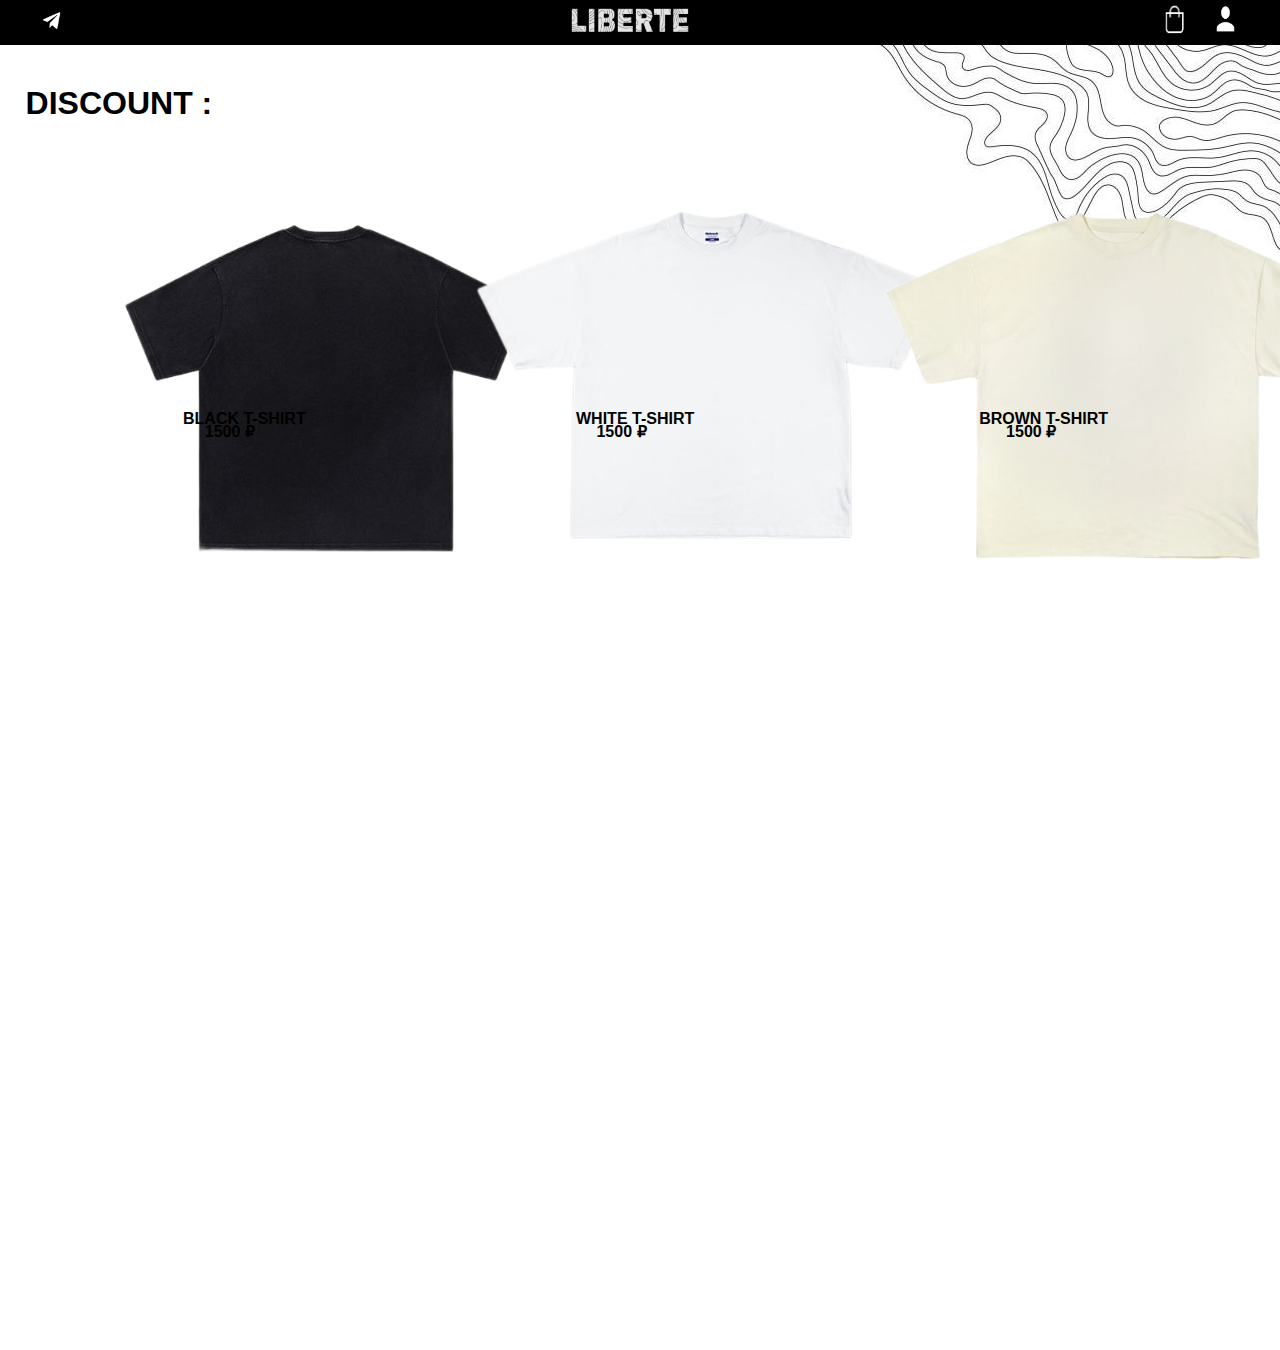
<file: index.html>
<!DOCTYPE html>
<html lang="en">
<head>
    <meta charset="UTF-8">
    <meta name="viewport" content="width=device-width, initial-scale=1.0">
    <title>Главная</title>
    <link rel="stylesheet" href="style.css">
</head>
<body>
    <div class="panel"></div>
    <a href="index.html"><img class='LiberteLogo' src="jJzbA2RZUYc.jpg" width=9.5% height=4%></a>
        <a href="profile.html"><img class='Profile' src="fUqPtoi6mZc.jpg" width=1.5% height=3.3%></a>
            <a href="bascet.html"><img class='Shop' src="TICY1RlqvKs.jpg" width=1.5% height=3.3%></a>
                <a href='telegram.com'><img class='Telegram' src="Airbrush-Airbrush-BG-REMOVER-1746273267349.png" width=2.1% height=3.5%></a>
                    <img class='Topography' src="199,300+ Topography Stock Illustrations, Royalty-Free Vector Graphics & Clip Art (1).jfif">
    <h1 class="DISCOUNT"><strong>DISCOUNT :</strong></h1>
        <img class="Black-T-Shirt" src="Broken Bear Graphic T-shirt.png">
        <img class="White-T-Shirt" src="Airbrush-Airbrush-BG-REMOVER-1745841989667.png">
        <img class="Brown-T-Shirt" src="acetone-2025428-151422-828.png">
            <a class='Black' href="orderb.html">BLACK T-SHIRT</a>
            <a class='Black-sale' href="orderb.html">1500 ₽</a>
            <a class='White' href="orderw.html">WHITE T-SHIRT</a>
            <a class='White-sale' href="orderw.html">1500 ₽</a>
            <a class='Brown' href="orderbr.html">BROWN T-SHIRT</a>
            <a class='Brown-sale' href="orderbr.html">1500 ₽</a>

</body>
</html>
</file>
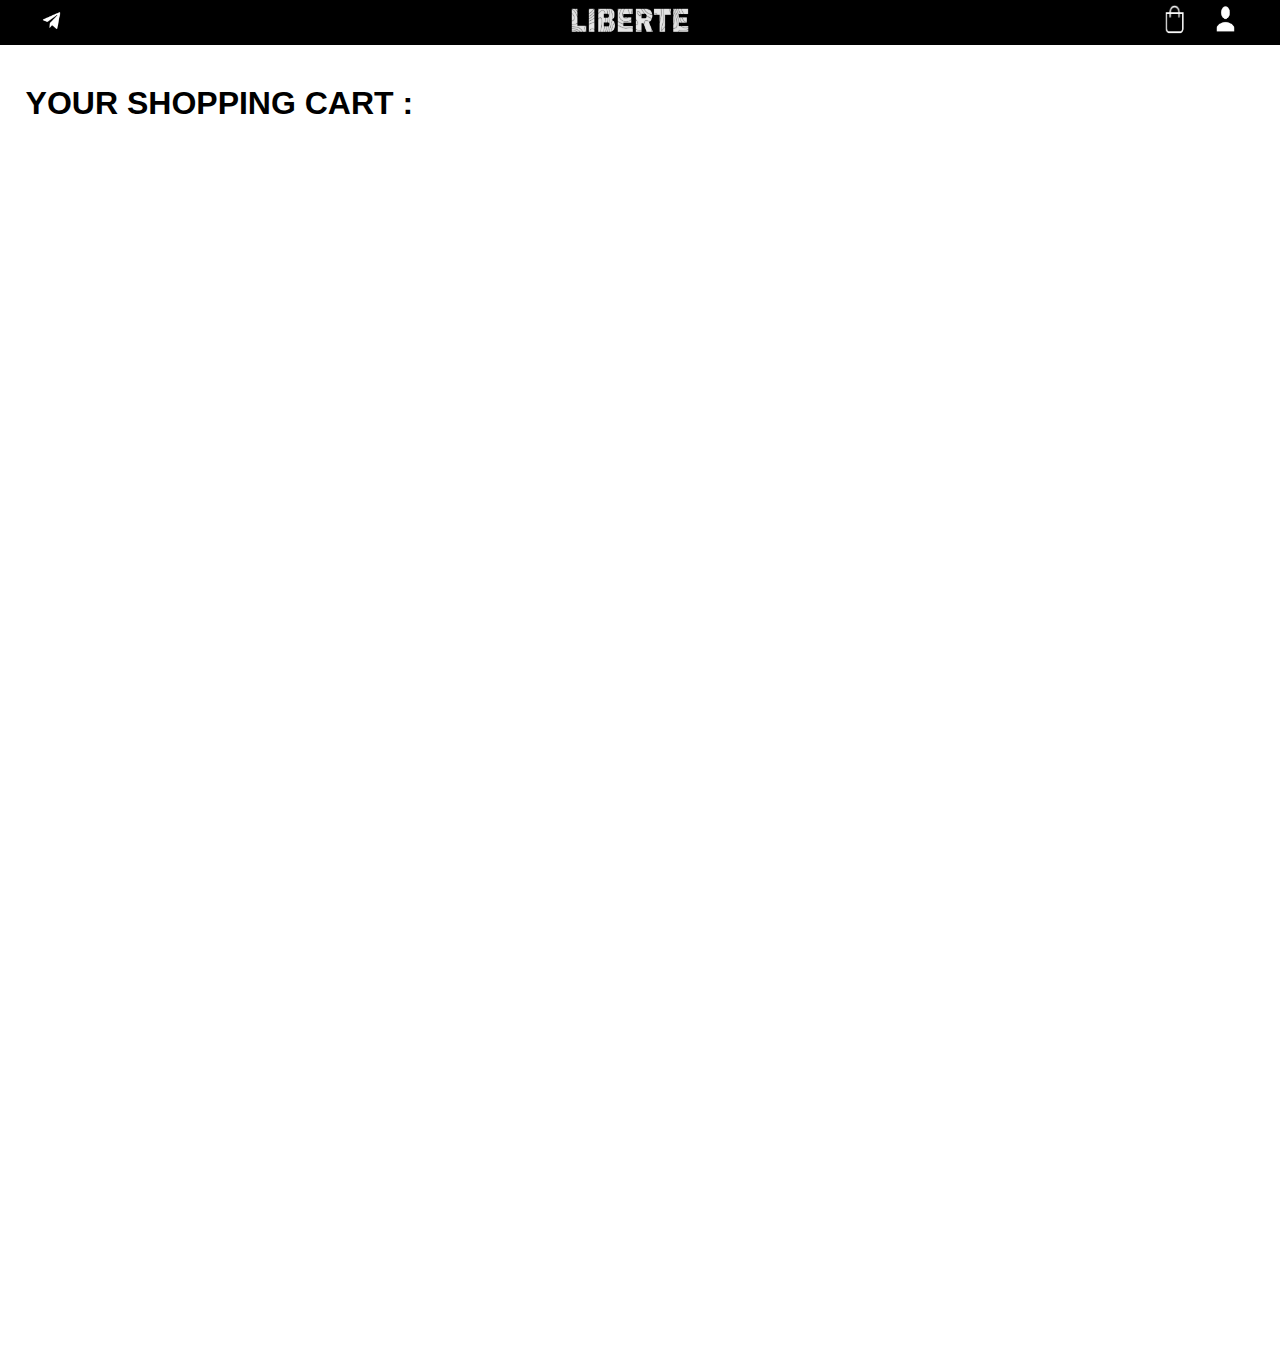
<file: bascet.html>
<!DOCTYPE html>
<html lang="en">
<head>
    <meta charset="UTF-8">
    <meta name="viewport" content="width=device-width, initial-scale=1.0">
    <title>Корзина</title>
    <link rel="stylesheet" href="bascet.css">
</head>
<body>
    <div class="panel"></div>
    <a href="index.html"><img class='LiberteLogo' src="jJzbA2RZUYc.jpg" width=9.5% height=4%></a>
        <a href="profile.html"><img class='Profile' src="fUqPtoi6mZc.jpg" width=1.5% height=3.3%></a>
            <a href="bascet.html"><a href="bascet.html"><img class='Shop' src="TICY1RlqvKs.jpg" width=1.5% height=3.3%></a>
                <a href='telegram.com'><img class='Telegram' src="Airbrush-Airbrush-BG-REMOVER-1746273267349.png" width=2.1% height=3.5%></a>
    <h1 class="Shopping-Cart"><strong>YOUR SHOPPING CART :</strong></h1>
    
</body>
</html>
</file>
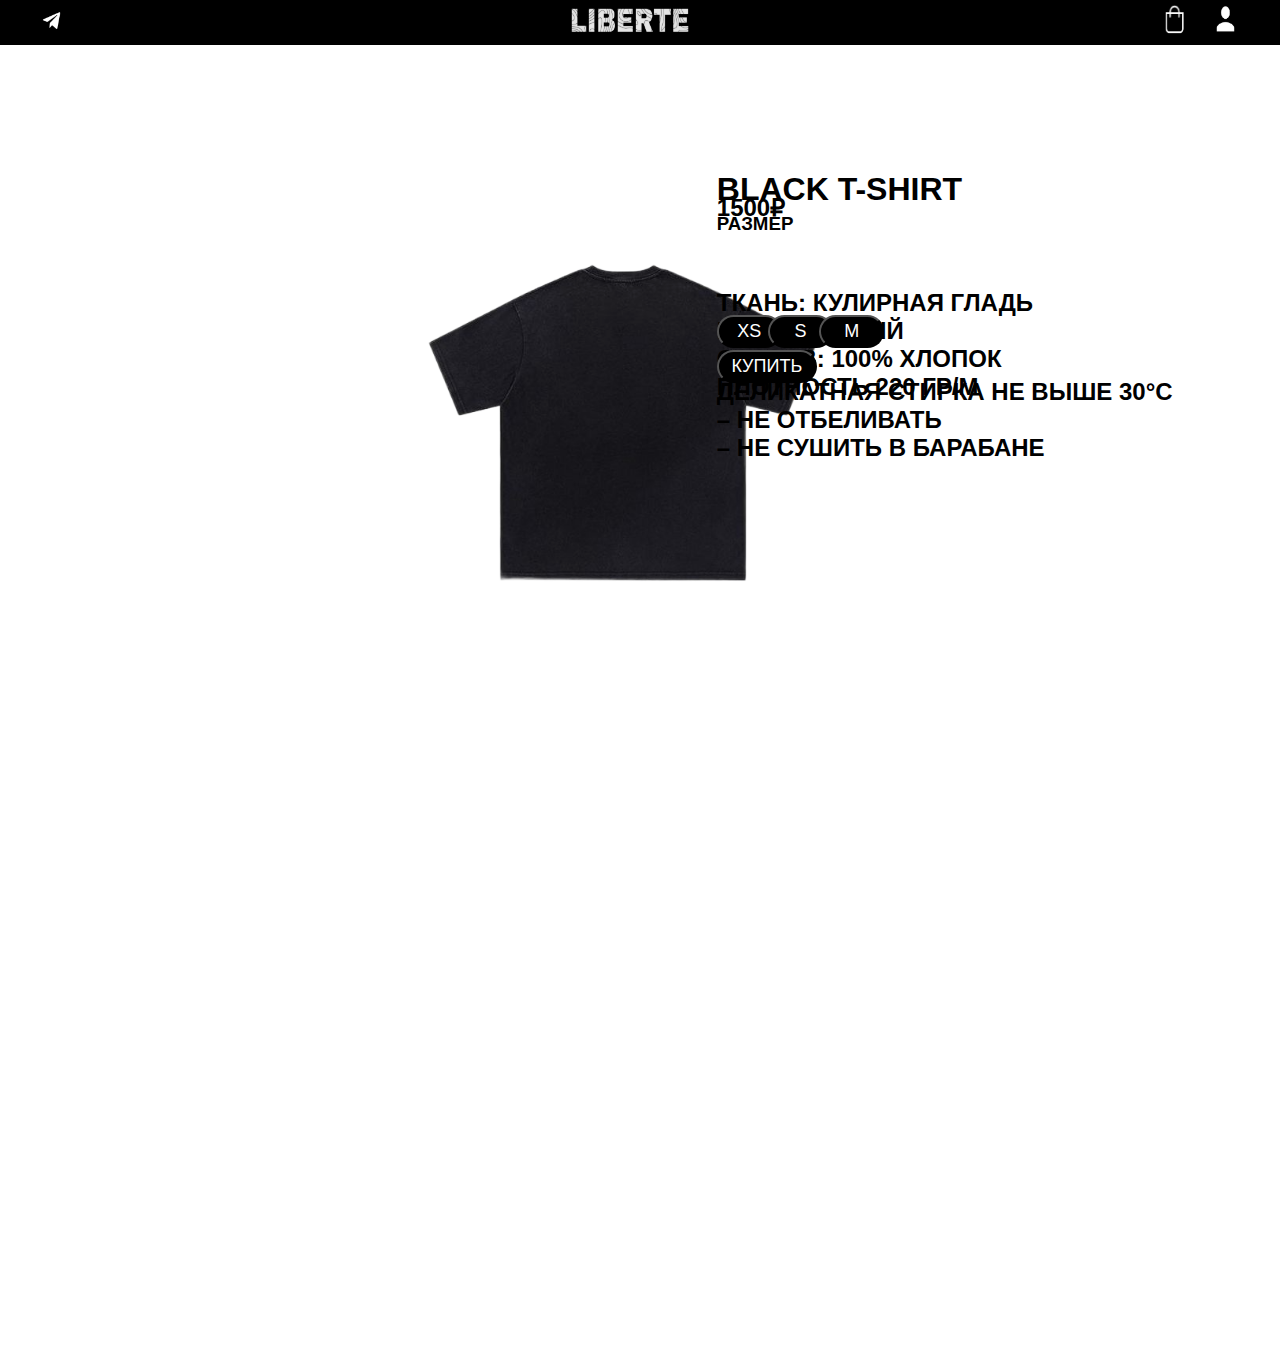
<file: orderb.html>
<!DOCTYPE html>
<html lang="en">
<head>
    <meta charset="UTF-8">
    <meta name="viewport" content="width=device-width, initial-scale=1.0">
    <title>Оформление</title>
    <link rel="stylesheet" href="orderb.css">
</head>  
<body> 
    <div class="panel"></div>
    <a href="index.html"><img class='LiberteLogo' src="jJzbA2RZUYc.jpg" width=9.5% height=4%></a>
        <a href="profile.html"><img class='Profile' src="fUqPtoi6mZc.jpg" width=1.5% height=3.3%></a>
            <a href="bascet.html"><img class='Shop' src="TICY1RlqvKs.jpg" width=1.5% height=3.3%></a>
                <a href='telegram.com'><img class='Telegram' src="Airbrush-Airbrush-BG-REMOVER-1746273267349.png" width=2.1% height=3.5%></a>
    
    <img class="Black-T-Shirt" src="Broken Bear Graphic T-shirt.png">
        <h1 class="Title-T-Shirt"><strong>BLACK T-SHIRT<strong></h1>
            <h2 class="Price-T-Shirt"><strong>1500₽<strong></h2>
                <h3 class="Size-T-Shirt"><strong>РАЗМЕР<strong></h3>
                    <h2 class="description"><strong>ТКАНЬ: КУЛИРНАЯ ГЛАДЬ<br>ЦВЕТ: ЧЕРНЫЙ<br>СОСТАВ: 100% ХЛОПОК<br>ПЛОТНОСТЬ 220 ГР/М<strong></h2>
                    <h2 class="Laundry"><strong>ДЕЛИКАТНАЯ СТИРКА НЕ ВЫШЕ 30°C<br>– НЕ ОТБЕЛИВАТЬ<br>– НЕ СУШИТЬ В БАРАБАНЕ<strong></h2>
                        <button type="button" class="size">XS</button><button type="button" class="sizeS">S</button><button type="button" class="sizeM">M</button>
                        <button type="button" class="buy">КУПИТЬ</button> 
</body>
</html>
</file>
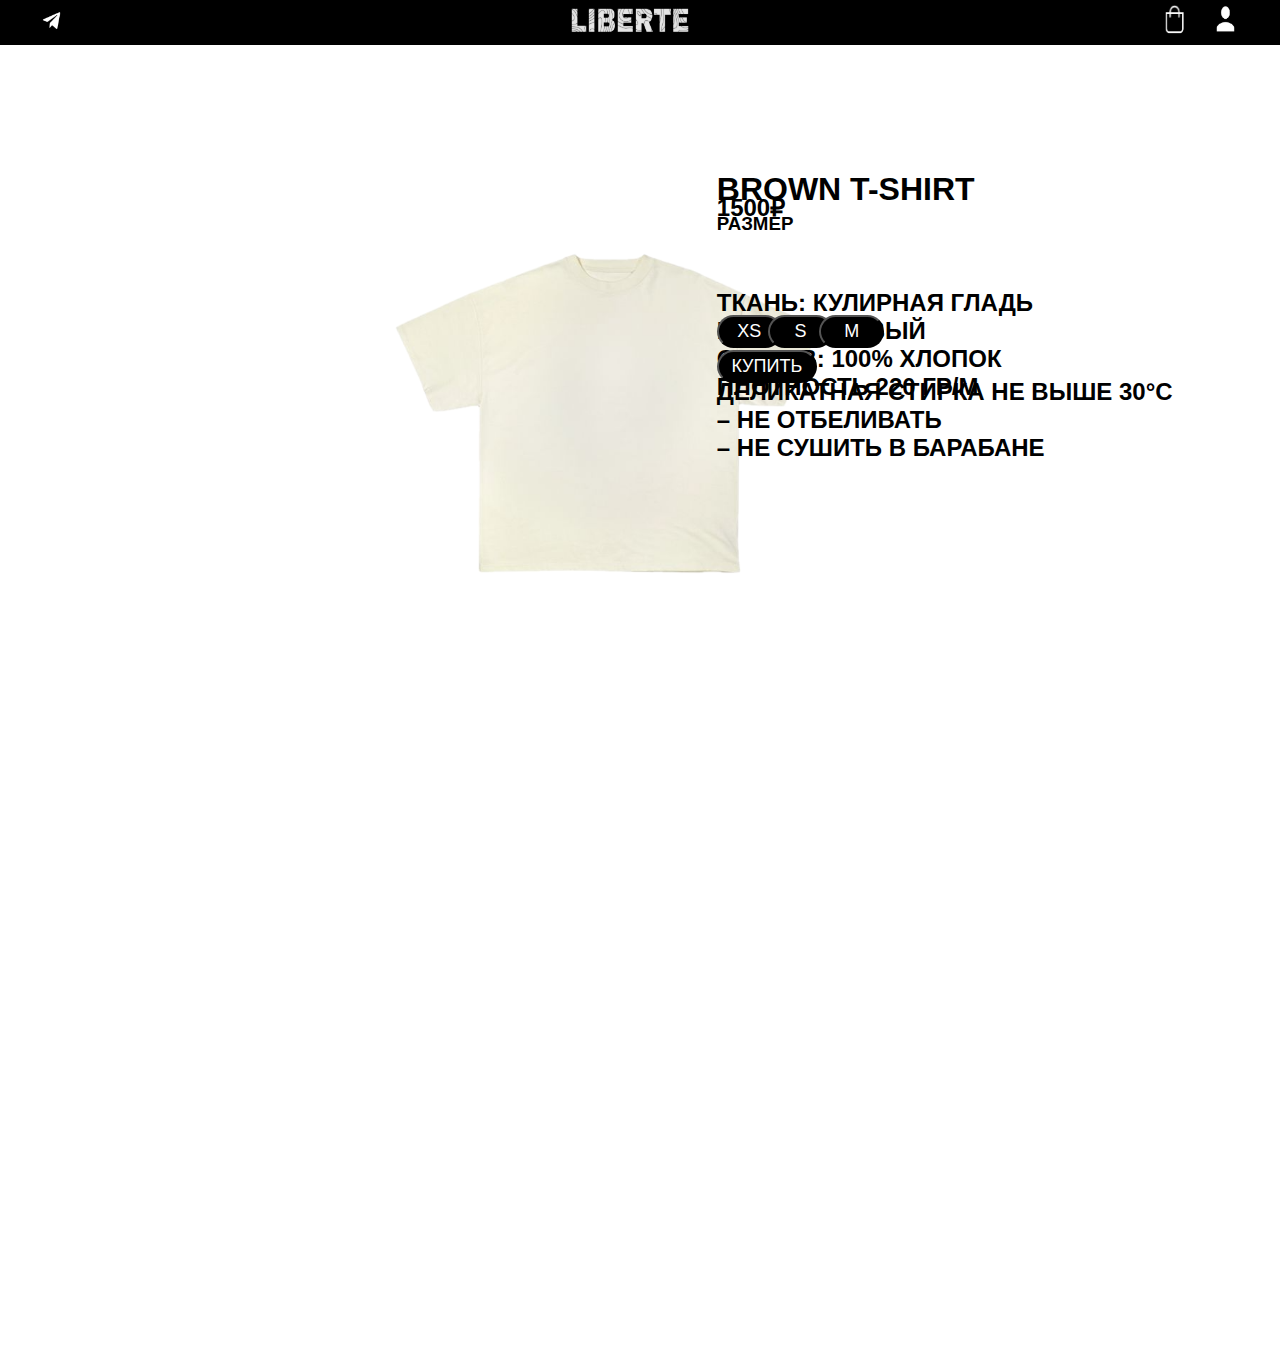
<file: orderbr.html>
<!DOCTYPE html>
<html lang="en">
<head>
    <meta charset="UTF-8">
    <meta name="viewport" content="width=device-width, initial-scale=1.0">
    <title>Оформление</title>
    <link rel="stylesheet" href="orderbr.css">
</head>
<body> 
    <div class="panel"></div>
    <a href="index.html"><img class='LiberteLogo' src="jJzbA2RZUYc.jpg" width=9.5% height=4%></a>
        <a href="profile.html"><img class='Profile' src="fUqPtoi6mZc.jpg" width=1.5% height=3.3%></a>
            <a href="bascet.html"><img class='Shop' src="TICY1RlqvKs.jpg" width=1.5% height=3.3%></a>
                <a href='telegram.com'><img class='Telegram' src="Airbrush-Airbrush-BG-REMOVER-1746273267349.png" width=2.1% height=3.5%></a>
    
    <img class="Brown-T-Shirt" src="acetone-2025428-151422-828.png">
        <h1 class="Title-T-Shirt"><strong>BROWN T-SHIRT<strong></h1>
            <h2 class="Price-T-Shirt"><strong>1500₽<strong></h2>
                <h3 class="Size-T-Shirt"><strong>РАЗМЕР<strong></h3>
                    <h2 class="description"><strong>ТКАНЬ: КУЛИРНАЯ ГЛАДЬ<br>ЦВЕТ: БЕЖЕВЫЙ<br>СОСТАВ: 100% ХЛОПОК<br>ПЛОТНОСТЬ 220 ГР/М<strong></h2>
                    <h2 class="Laundry"><strong>ДЕЛИКАТНАЯ СТИРКА НЕ ВЫШЕ 30°C<br>– НЕ ОТБЕЛИВАТЬ<br>– НЕ СУШИТЬ В БАРАБАНЕ<strong></h2>
                        <button type="button" class="size">XS</button><button type="button" class="sizeS">S</button><button type="button" class="sizeM">M</button>
                        <button type="button" class="buy">КУПИТЬ</button> 
</body>
</html>
</file>
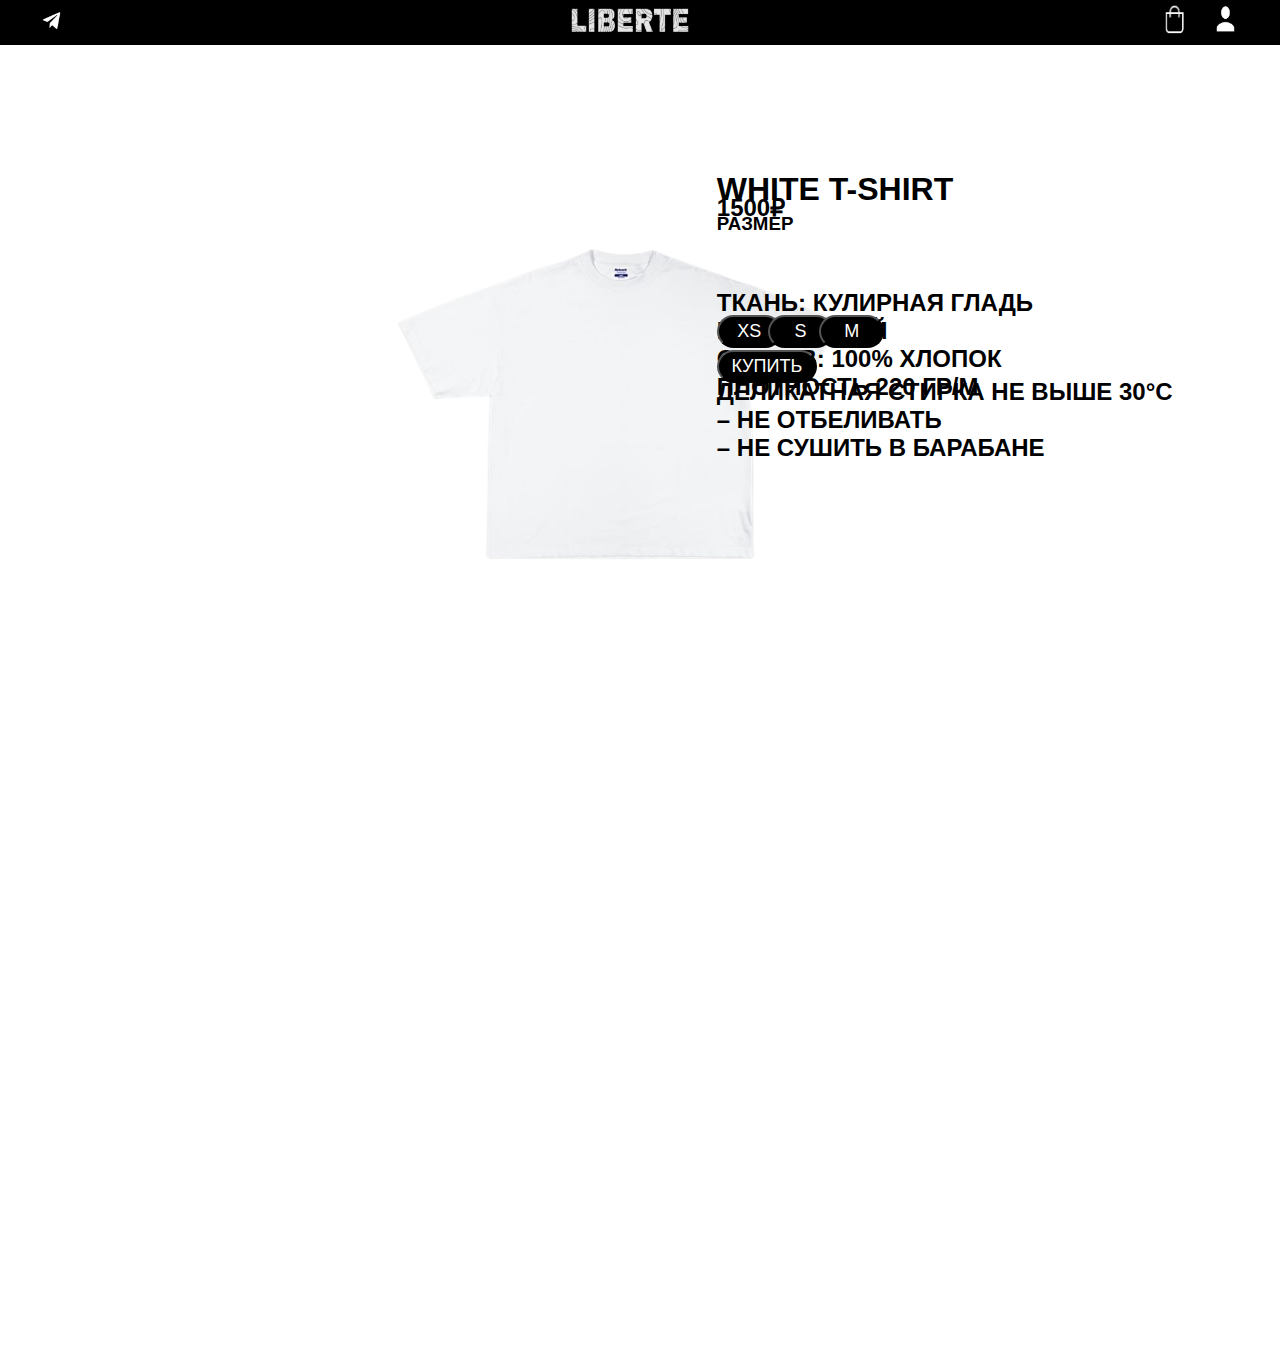
<file: orderw.html>
<!DOCTYPE html>
<html lang="en">
<head>
    <meta charset="UTF-8">
    <meta name="viewport" content="width=device-width, initial-scale=1.0">
    <title>Оформление</title>
    <link rel="stylesheet" href="orderw.css">
</head>  
<body> 
    <div class="panel"></div>
    <a href="index.html"><img class='LiberteLogo' src="jJzbA2RZUYc.jpg" width=9.5% height=4%></a>
        <a href="profile.html"><img class='Profile' src="fUqPtoi6mZc.jpg" width=1.5% height=3.3%></a>
            <a href="bascet.html"><img class='Shop' src="TICY1RlqvKs.jpg" width=1.5% height=3.3%></a>
                <a href='telegram.com'><img class='Telegram' src="Airbrush-Airbrush-BG-REMOVER-1746273267349.png" width=2.1% height=3.5%></a>
    
    <img class="White-T-Shirt" src="Airbrush-Airbrush-BG-REMOVER-1745841989667.png">
        <h1 class="Title-T-Shirt"><strong>WHITE T-SHIRT<strong></h1>
            <h2 class="Price-T-Shirt"><strong>1500₽<strong></h2>
                <h3 class="Size-T-Shirt"><strong>РАЗМЕР<strong></h3>
                    <h2 class="description"><strong>ТКАНЬ: КУЛИРНАЯ ГЛАДЬ<br>ЦВЕТ: БЕЛЫЙ<br>СОСТАВ: 100% ХЛОПОК<br>ПЛОТНОСТЬ 220 ГР/М<strong></h2>
                    <h2 class="Laundry"><strong>ДЕЛИКАТНАЯ СТИРКА НЕ ВЫШЕ 30°C<br>– НЕ ОТБЕЛИВАТЬ<br>– НЕ СУШИТЬ В БАРАБАНЕ<strong></h2>
                        <button type="button" class="size">XS</button><button type="button" class="sizeS">S</button><button type="button" class="sizeM">M</button>
                        <button type="button" class="buy">КУПИТЬ</button> 
</body>
</html>
</file>
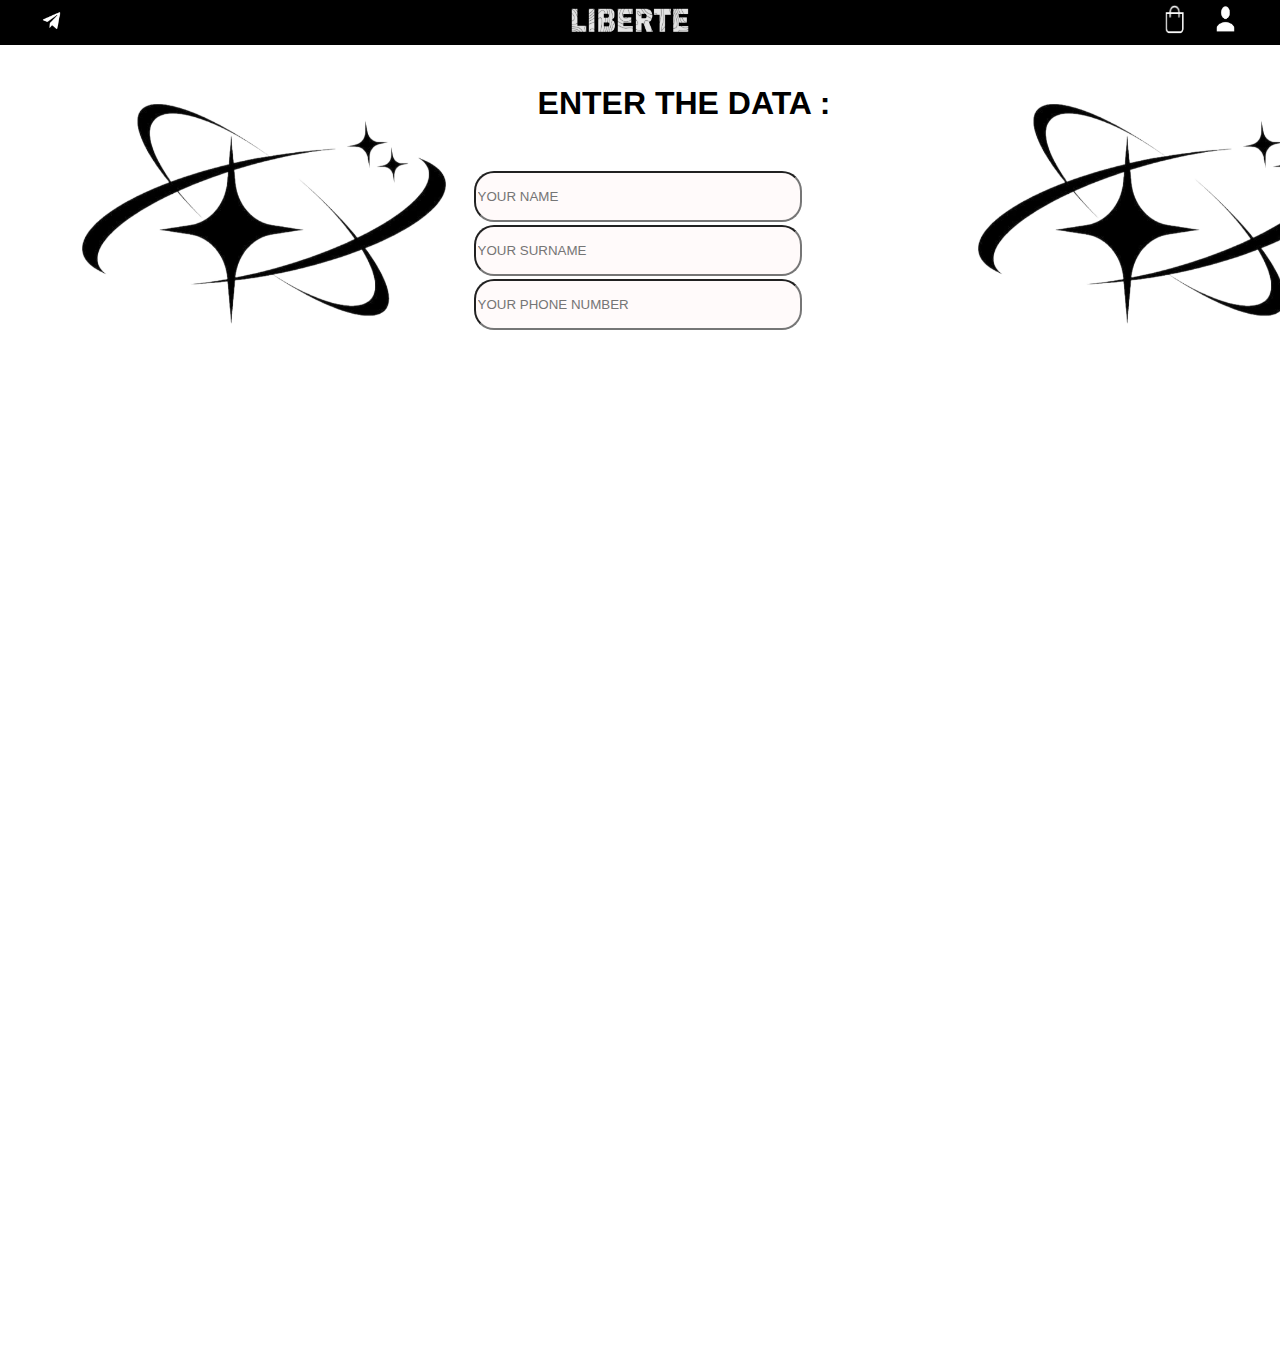
<file: profile.html>
<!DOCTYPE html>
<html lang="en">
<head>
    <meta charset="UTF-8">
    <meta name="viewport" content="width=device-width, initial-scale=1.0">
    <title>Ваш профиль</title>
    <link rel="stylesheet" href="profile.css">
</head>
<body>
    <div class="panel"></div>
    <a href="index.html"><img class='LiberteLogo' src="jJzbA2RZUYc.jpg" width=9.5% height=4%></a>
        <a href="profile.html"><img class='Profile' src="fUqPtoi6mZc.jpg" width=1.5% height=3.3%></a>
            <a href='bascet.html'><img class='Shop' src="TICY1RlqvKs.jpg" width=1.5% height=3.3%></a>
                <a href='telegram.com'><img class='Telegram' src="Airbrush-Airbrush-BG-REMOVER-1746273267349.png" width=2.1% height=3.5%></a>
    <h1 class="Profile-text"><strong>ENTER THE DATA :</strong></h1>
    <input class="Your-Name" placeholder="YOUR NAME">
    <input class="Your-Surname" placeholder="YOUR SURNAME">
    <input class="Your-Phone-Number" placeholder="YOUR PHONE NUMBER">
    <img class="Element" src="acetone-2025428-15490-553.png">
    <img class="Element2" src="acetone-2025428-15490-553.png">
    
</body>
</html>
</file>
<file: style.css>
body {
    background-color: white;
    overflow-y: auto;
    margin: 0; 
    height: 150vh;

}

.panel {
    background-color: black;
    width: 100%;
    height: 5%;
    position: fixed; 
    z-index: 1000;
    display: flex;

}

.LiberteLogo {
    position: fixed;
    z-index: 1000;
    left: 44.5%;
    top: 0.3%;
    display: block;

}

.Profile {
    position: fixed;
    z-index: 1000;
    left: 95%;
    top: 0.5%;

}

.Shop {
    position: fixed;
    z-index: 1000;
    left: 91%;
    top: 0.5%;
 
}

.Telegram {
    position: fixed;
    z-index: 1000;
    left: 3%;
    top: 0.5%;
}

.Topography {
    padding-top: 1%;
    padding-left: 67.7%;
    position: absolute;
    
}

.DISCOUNT {
        font-family: "Cal Sans", sans-serif;
        font-weight: 400;
        font-style: normal;
        padding-left: 2%;
        padding-top: 5%;
        position: absolute;
    
      
}

.Black-T-Shirt {
    width: 600px;
    height: 600px;
    padding-top: 6%;
    padding-left: 2%;
    position: absolute;
}

.White-T-Shirt {
    width: 580px;
    height: 580px;
    padding-top: 8%;
    padding-left: 33%;
    position: absolute;

    
}

.Brown-T-Shirt {
    width: 570px;
    height: 570px;
    padding-top: 7%;
    padding-left: 65%;
    position: absolute;

    
}

.Black{
    font-family: "Cal Sans", sans-serif;
    font-optical-sizing: auto;
    font-weight: bold;
    font-style: normal;
    color: black;
    padding-top: 32%;
    padding-left: 14.3%;
    position: absolute;
    display: inline-block;
    text-decoration: none;
    width: 200px;

    z-index: 2; /* Added z-index */
}

.Black-sale{
    font-family: "Cal Sans", sans-serif;
    font-optical-sizing: auto;
    font-weight: bold;
    font-style: normal;
    color: black;
    padding-top: 33%;
    padding-left: 16%;
    position: absolute;
    display: inline-block;
    text-decoration: none;
    width: 100px;

    z-index: 2; /* Added z-index */
}

.White{
    font-family: "Cal Sans", sans-serif;
    font-optical-sizing: auto;
    font-weight: bold;
    font-style: normal;
    color: black;
    padding-top: 32%;
    padding-left: 45%;
    position: absolute;
    display: inline-block;
    text-decoration: none;
    z-index: 1;


}

.White-sale{
    font-family: "Cal Sans", sans-serif;
    font-optical-sizing: auto;
    font-weight: bold;
    font-style: normal;
    color: black;
    padding-top: 33%;
    padding-left: 46.6%;
    position: absolute;
    display: inline-block;
    text-decoration: none;
    width: 100px;
    z-index: 1;


}

.Brown{
    font-family: "Cal Sans", sans-serif;
    font-optical-sizing: auto;
    font-weight: bold;
    font-style: normal;
    color: black;
    padding-top: 32%;
    padding-left: 76.5%;
    position: absolute;
    display: inline-block;
    text-decoration: none;
    width: 200px;
    z-index: 0.9;

}

.Brown-sale{
    font-family: "Cal Sans", sans-serif;
    font-optical-sizing: auto;
    font-weight: bold;
    font-style: normal;
    color: black;
    padding-top: 33%;
    padding-left: 78.6%;
    position: absolute;
    display: inline-block;
    text-decoration: none;
    width: 100px;
    z-index: 0.9;  
}
</file>
<file: bascet.css>
body {
    background-color: white;
    overflow-y: auto;
    margin: 0; 
    height: 150vh;

}

.panel {
    background-color: black;
    width: 100%;
    height: 5%;
    position: fixed; 
    z-index: 1000;
    display: flex;

}

.LiberteLogo {
    position: fixed;
    z-index: 1000;
    left: 44.5%;
    top: 0.3%;
    display: block;

}

.Profile {
    position: fixed;
    z-index: 1000;
    left: 95%;
    top: 0.5%;

}

.Shop {
    position: fixed;
    z-index: 1000;
    left: 91%;
    top: 0.5%;
 
}

.Telegram {
    position: fixed;
    z-index: 1000;
    left: 3%;
    top: 0.5%;
}

.Shopping-Cart {
    font-family: "Cal Sans", sans-serif;
    font-weight: 400;
    font-style: normal;
    padding-left: 2%;
    padding-top: 5%;
    position: absolute;

  
}
</file>
<file: orderb.css>
body {
    background-color: white;
    overflow-y: auto;
    margin: 0; 
    height: 150vh;

}

.panel {
    background-color: black;
    width: 100%;
    height: 5%;
    position: fixed; 
    z-index: 1000;
    display: flex;

}

.LiberteLogo {
    position: fixed;
    z-index: 1000;
    left: 44.5%;
    top: 0.3%;
    display: block;

}

.Profile {
    position: fixed;
    z-index: 1000;
    left: 95%;
    top: 0.5%;

}

.Shop {
    position: fixed;
    z-index: 1000;
    left: 91%;
    top: 0.5%;
 
}

.Telegram {
    position: fixed;
    z-index: 1000;
    left: 3%;
    top: 0.5%;
}

.Black-T-Shirt {
    width: 580px;
    height: 580px;
    padding-top: 9.5%;
    padding-left: 26%;
    position: absolute;


}


.Title-T-Shirt {
    font-family: "Cal Sans", sans-serif;
    font-weight: 400;
    font-style: normal;
    padding-left: 56%;
    padding-top: 11.7%;
    position: absolute;

  
}

.Price-T-Shirt {
    font-family: "Cal Sans", sans-serif;
    font-weight: 400;
    font-style: normal;
    padding-left: 56%;
    padding-top: 13.6%;
    position: absolute;

}

.Size-T-Shirt {
    font-family: "Cal Sans", sans-serif;
    font-weight: 400;
    font-style: normal;
    padding-left: 56%;
    padding-top: 15.2%;
    position: absolute;

}

.size{
    left: 56%;
    top: 35%;
    font-size: 18px;
    width: 65px;
    height: 33px;
    background-color: black;
    color: white;
    border-radius: 20px;
    position: absolute;
    cursor: pointer;

}

.sizeS{
    left: 60%;
    top: 35%;
    font-size: 18px;
    width: 65px;
    height: 33px;
    background-color: black;
    color: white;
    border-radius: 20px;
    position: absolute;
    cursor: pointer;

}

.sizeM{
    left: 64%;
    top: 35%;
    font-size: 18px;
    width: 65px;
    height: 33px;
    background-color: black;
    color: white;
    border-radius: 20px;
    position: absolute;
    cursor: pointer;

}

.size:hover{
    background-color: white;
    color: black;

}

.sizeS:hover{
    background-color: white;
    color: black;

}

.sizeM:hover{
    background-color: white;
    color: black;

}

.buy{
    left: 56%;
    top: 38.9%;
    font-size: 18px;
    width: 100px;
    height: 33px;
    background-color: black;
    color: white;
    border-radius: 20px;
    position: absolute;
    cursor: pointer;

}

.buy:hover{
    background-color: white;
    color: black;
}

.description {
    font-family: "Cal Sans", sans-serif;
    font-weight: 400;
    font-style: normal;
    padding-left: 56%;
    padding-top: 21%;
    position: absolute;

}

.Laundry {
    font-family: "Cal Sans", sans-serif;
    font-weight: 400;
    font-style: normal;
    padding-left: 56%;
    padding-top: 28%;
    position: absolute;

}
</file>
<file: orderbr.css>
body {
    background-color: white;
    overflow-y: auto;
    margin: 0; 
    height: 150vh;

}

.panel {
    background-color: black;
    width: 100%;
    height: 5%;
    position: fixed; 
    z-index: 1000;
    display: flex;

}

.LiberteLogo {
    position: fixed;
    z-index: 1000;
    left: 44.5%;
    top: 0.3%;
    display: block;

}

.Profile {
    position: fixed;
    z-index: 1000;
    left: 95%;
    top: 0.5%;

}

.Shop {
    position: fixed;
    z-index: 1000;
    left: 91%;
    top: 0.5%;
 
}

.Telegram {
    position: fixed;
    z-index: 1000;
    left: 3%;
    top: 0.5%;
}

.Brown-T-Shirt {
    width: 525px;
    height: 525px;
    padding-top: 11%;
    padding-left: 27%;
    position: absolute;


}


.Title-T-Shirt {
    font-family: "Cal Sans", sans-serif;
    font-weight: 400;
    font-style: normal;
    padding-left: 56%;
    padding-top: 11.7%;
    position: absolute;

  
}

.Price-T-Shirt {
    font-family: "Cal Sans", sans-serif;
    font-weight: 400;
    font-style: normal;
    padding-left: 56%;
    padding-top: 13.6%;
    position: absolute;

}

.Size-T-Shirt {
    font-family: "Cal Sans", sans-serif;
    font-weight: 400;
    font-style: normal;
    padding-left: 56%;
    padding-top: 15.2%;
    position: absolute;

}

.size{
    left: 56%;
    top: 35%;
    font-size: 18px;
    width: 65px;
    height: 33px;
    background-color: black;
    color: white;
    border-radius: 20px;
    position: absolute;
    cursor: pointer;

}

.sizeS{
    left: 60%;
    top: 35%;
    font-size: 18px;
    width: 65px;
    height: 33px;
    background-color: black;
    color: white;
    border-radius: 20px;
    position: absolute;
    cursor: pointer;

}

.sizeM{
    left: 64%;
    top: 35%;
    font-size: 18px;
    width: 65px;
    height: 33px;
    background-color: black;
    color: white;
    border-radius: 20px;
    position: absolute;
    cursor: pointer;

}

.size:hover{
    background-color: white;
    color: black;

}

.sizeS:hover{
    background-color: white;
    color: black;

}

.sizeM:hover{
    background-color: white;
    color: black;

}

.buy{
    left: 56%;
    top: 38.9%;
    font-size: 18px;
    width: 100px;
    height: 33px;
    background-color: black;
    color: white;
    border-radius: 20px;
    position: absolute;
    cursor: pointer;

}

.buy:hover{
    background-color: white;
    color: black;
}

.description {
    font-family: "Cal Sans", sans-serif;
    font-weight: 400;
    font-style: normal;
    padding-left: 56%;
    padding-top: 21%;
    position: absolute;

}

.Laundry {
    font-family: "Cal Sans", sans-serif;
    font-weight: 400;
    font-style: normal;
    padding-left: 56%;
    padding-top: 28%;
    position: absolute;

}
</file>
<file: orderw.css>
body {
    background-color: white;
    overflow-y: auto;
    margin: 0; 
    height: 150vh;

}

.panel {
    background-color: black;
    width: 100%;
    height: 5%;
    position: fixed; 
    z-index: 1000;
    display: flex;

}

.LiberteLogo {
    position: fixed;
    z-index: 1000;
    left: 44.5%;
    top: 0.3%;
    display: block;

}

.Profile {
    position: fixed;
    z-index: 1000;
    left: 95%;
    top: 0.5%;

}

.Shop {
    position: fixed;
    z-index: 1000;
    left: 91%;
    top: 0.5%;
 
}

.Telegram {
    position: fixed;
    z-index: 1000;
    left: 3%;
    top: 0.5%;
}

.White-T-Shirt {
    width: 550px;
    height: 550px;
    padding-top: 11.3%;
    padding-left: 27%;
    position: absolute;


}


.Title-T-Shirt {
    font-family: "Cal Sans", sans-serif;
    font-weight: 400;
    font-style: normal;
    padding-left: 56%;
    padding-top: 11.7%;
    position: absolute;

  
}

.Price-T-Shirt {
    font-family: "Cal Sans", sans-serif;
    font-weight: 400;
    font-style: normal;
    padding-left: 56%;
    padding-top: 13.6%;
    position: absolute;

}

.Size-T-Shirt {
    font-family: "Cal Sans", sans-serif;
    font-weight: 400;
    font-style: normal;
    padding-left: 56%;
    padding-top: 15.2%;
    position: absolute;

}

.size{
    left: 56%;
    top: 35%;
    font-size: 18px;
    width: 65px;
    height: 33px;
    background-color: black;
    color: white;
    border-radius: 20px;
    position: absolute;
    cursor: pointer;

}

.sizeS{
    left: 60%;
    top: 35%;
    font-size: 18px;
    width: 65px;
    height: 33px;
    background-color: black;
    color: white;
    border-radius: 20px;
    position: absolute;
    cursor: pointer;

}

.sizeM{
    left: 64%;
    top: 35%;
    font-size: 18px;
    width: 65px;
    height: 33px;
    background-color: black;
    color: white;
    border-radius: 20px;
    position: absolute;
    cursor: pointer;

}

.size:hover{
    background-color: white;
    color: black;

}

.sizeS:hover{
    background-color: white;
    color: black;

}

.sizeM:hover{
    background-color: white;
    color: black;

}

.buy{
    left: 56%;
    top: 38.9%;
    font-size: 18px;
    width: 100px;
    height: 33px;
    background-color: black;
    color: white;
    border-radius: 20px;
    position: absolute;
    cursor: pointer;

}

.buy:hover{
    background-color: white;
    color: black;
}

.description {
    font-family: "Cal Sans", sans-serif;
    font-weight: 400;
    font-style: normal;
    padding-left: 56%;
    padding-top: 21%;
    position: absolute;

}

.Laundry {
    font-family: "Cal Sans", sans-serif;
    font-weight: 400;
    font-style: normal;
    padding-left: 56%;
    padding-top: 28%;
    position: absolute;

}
</file>
<file: profile.css>
body {
    background-color: white;
    overflow-y: auto;
    margin: 0; 
    height: 150vh;

}

.panel {
    background-color: black;
    width: 100%;
    height: 5%;
    position: fixed; 
    z-index: 1000;
    display: flex;

}

.LiberteLogo {
    position: fixed;
    z-index: 1000;
    left: 44.5%;
    top: 0.3%;
    display: block;

}

.Profile {
    position: fixed;
    z-index: 1000;
    left: 95%;
    top: 0.5%;

}

.Shop {
    position: fixed;
    z-index: 1000;
    left: 91%;
    top: 0.5%;
 
}

.Telegram {
    position: fixed;
    z-index: 1000;
    left: 3%;
    top: 0.5%;
}

.Profile-text {
    font-family: "Cal Sans", sans-serif;
    font-weight: 400;
    font-style: normal;
    padding-left: 42%;
    padding-top: 5%;
    position: absolute;
}

.Your-Name {
    background-color: snow;
    width: 25%;
    height: 45px;
    position: absolute; 
    top: 19%;
    border-radius: 20px;
    left: 37%;
    z-index: 1;    
}

.Your-Surname {
    background-color: snow;
    width: 25%;
    height: 45px;
    position: absolute; 
    top: 25%;
    border-radius: 20px;
    left: 37%;
    z-index: 1;
    
}

.Your-Phone-Number {
    background-color: snow;
    width: 25%;
    height: 45px;
    position: absolute; 
    top: 31%;
    border-radius: 20px;
    left: 37%;
    z-index: 1;
    
}

.Element {
    position: absolute;
    padding-top: 5%;
    padding-left: 75%;
    height: 300px;
    width: 400px;
    
}

.Element2 {
    position: absolute;
    padding-top: 5%;
    padding-left: 5%;
    height: 300px;
    width: 400px;
    
}
</file>
